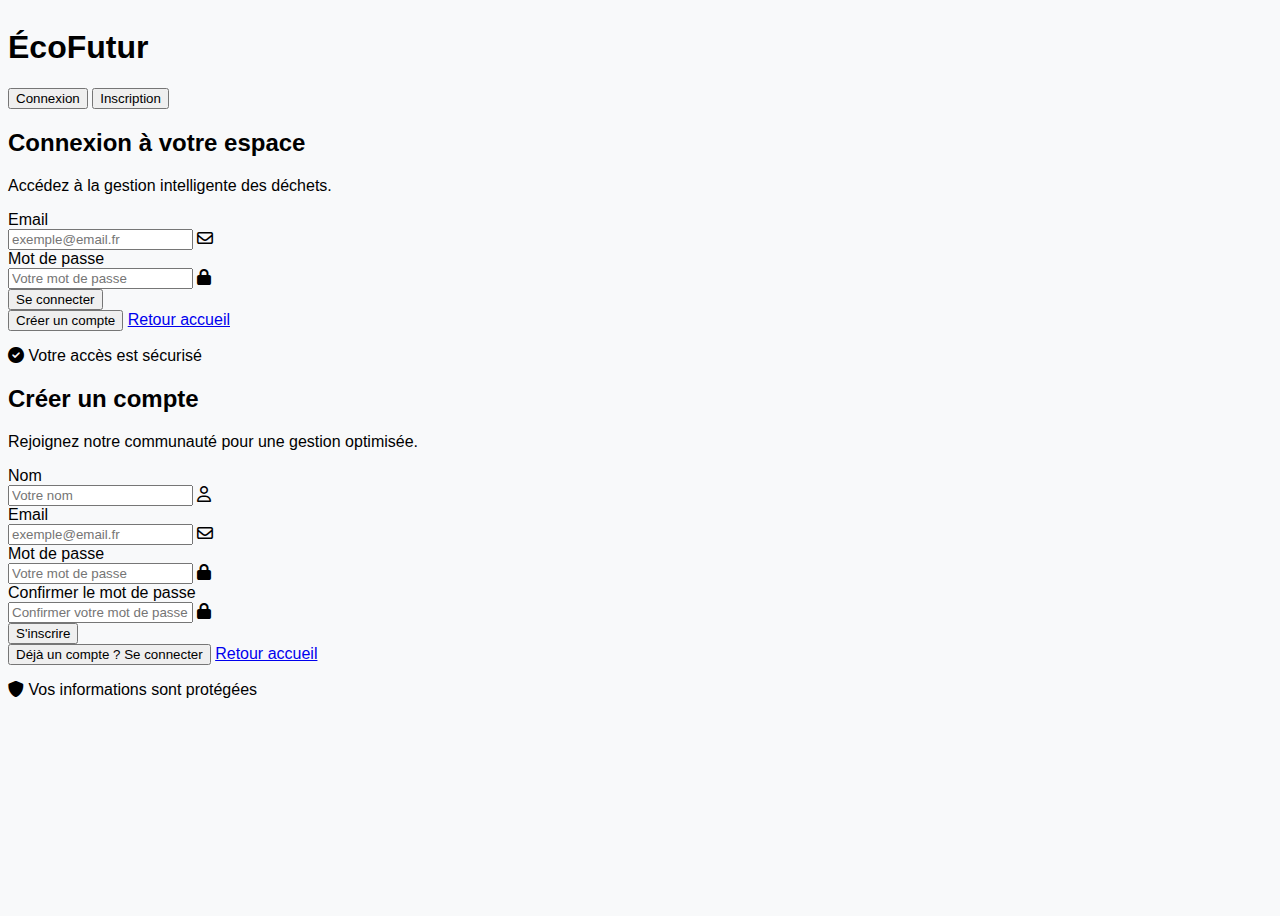
<file: auth.html>
<!DOCTYPE html>
<html lang="fr">
<head>
    <meta charset="UTF-8">
    <meta name="viewport" content="width=device-width, initial-scale=1.0">
    <title>ÉcoFutur - Connexion / Inscription</title>
    <link rel="stylesheet" href="style.css">
    <link rel="stylesheet" href="https://cdnjs.cloudflare.com/ajax/libs/font-awesome/6.0.0-beta3/css/all.min.css">
</head>
<body>
    <div class="container">
        <div class="form-wrapper">
            <div class="header">
                <h1>ÉcoFutur</h1>
                <div class="tabs">
                    <button class="tab active" data-tab="login">Connexion</button>
                    <button class="tab" data-tab="register">Inscription</button>
                </div>
            </div>
            <div class="form-container">
                <div class="login-form">
                    <h2>Connexion à votre espace</h2>
                    <p class="subtitle">Accédez à la gestion intelligente des déchets.</p>
                    <div class="input-group">
                        <label for="login-email">Email</label>
                        <div class="input-field">
                            <input type="email" id="login-email" placeholder="exemple@email.fr">
                            <i class="far fa-envelope"></i>
                        </div>
                    </div>
                    <div class="input-group">
                        <label for="login-password">Mot de passe</label>
                        <div class="input-field">
                            <input type="password" id="login-password" placeholder="Votre mot de passe">
                            <i class="fas fa-lock"></i>
                        </div>
                    </div>
                    <button class="submit-btn">Se connecter</button>
                    <div class="actions">
                        <button class="secondary-btn">Créer un compte</button>
                        <a href="#" class="link-btn">Retour accueil</a>
                    </div>
                    <p class="security-info"><i class="fas fa-check-circle"></i> Votre accès est sécurisé</p>
                </div>

                <div class="register-form hidden">
                    <h2>Créer un compte</h2>
                    <p class="subtitle">Rejoignez notre communauté pour une gestion optimisée.</p>
                    <div class="input-group">
                        <label for="register-name">Nom</label>
                        <div class="input-field">
                            <input type="text" id="register-name" placeholder="Votre nom">
                            <i class="far fa-user"></i>
                        </div>
                    </div>
                    <div class="input-group">
                        <label for="register-email">Email</label>
                        <div class="input-field">
                            <input type="email" id="register-email" placeholder="exemple@email.fr">
                            <i class="far fa-envelope"></i>
                        </div>
                    </div>
                    <div class="input-group">
                        <label for="register-password">Mot de passe</label>
                        <div class="input-field">
                            <input type="password" id="register-password" placeholder="Votre mot de passe">
                            <i class="fas fa-lock"></i>
                        </div>
                    </div>
                    <div class="input-group">
                        <label for="confirm-password">Confirmer le mot de passe</label>
                        <div class="input-field">
                            <input type="password" id="confirm-password" placeholder="Confirmer votre mot de passe">
                            <i class="fas fa-lock"></i>
                        </div>
                    </div>
                    <button class="submit-btn">S'inscrire</button>
                    <div class="actions">
                        <button class="secondary-btn">Déjà un compte ? Se connecter</button>
                        <a href="#" class="link-btn">Retour accueil</a>
                    </div>
                    <p class="security-info"><i class="fas fa-shield-alt"></i> Vos informations sont protégées</p>
                </div>
            </div>
        </div>
    </div>

    <script>
        const tabs = document.querySelectorAll('.tab');
        const loginForm = document.querySelector('.login-form');
        const registerForm = document.querySelector('.register-form');
        const createAccountBtn = document.querySelector('.login-form .secondary-btn');
        const loginBtnOnRegister = document.querySelector('.register-form .secondary-btn');

        tabs.forEach(tab => {
            tab.addEventListener('click', () => {
                tabs.forEach(t => t.classList.remove('active'));
                tab.classList.add('active');
                if (tab.dataset.tab === 'login') {
                    loginForm.classList.remove('hidden');
                    registerForm.classList.add('hidden');
                } else if (tab.dataset.tab === 'register') {
                    registerForm.classList.remove('hidden');
                    loginForm.classList.add('hidden');
                }
            });
        });

        createAccountBtn.addEventListener('click', () => {
            tabs.forEach(t => t.classList.remove('active'));
            tabs[1].classList.add('active');
            registerForm.classList.remove('hidden');
            loginForm.classList.add('hidden');
        });

        loginBtnOnRegister.addEventListener('click', () => {
            tabs.forEach(t => t.classList.remove('active'));
            tabs[0].classList.add('active');
            loginForm.classList.remove('hidden');
            registerForm.classList.add('hidden');
        });
    </script>
</body>
</html>
</file>
<file: style.css>
body {
    font-family: sans-serif;
    background-color: #f8f9fa;
    display: flex;
    min-height: 100vh;
}

.sidebar {
    /* Dégradé subtil du vert clair au vert moyen */
    background: linear-gradient(to bottom, #28a745, #218838);
    color: white;
    padding-top: 20px;
    width: 250px;
    flex-shrink: 0;
    transition: transform 0.3s ease-in-out;
    transform: translateX(0);
}

.sidebar.collapsed {
    transform: translateX(-250px);
}

.sidebar-brand {
    padding: 15px 20px;
    text-align: left;
    font-size: 1.2rem;
    font-weight: bold;
    display: flex;
    align-items: center;

    /* Léger dégradé sur le texte de la marque */
    background: linear-gradient(to right, rgba(255, 255, 255, 9), rgba(255, 255, 255, 0.7));
    -webkit-background-clip: text;
    -webkit-text-fill-color: transparent;
}

.sidebar-brand i {
    margin-right: 10px;
    font-size: 1.5rem;
}

.sidebar-menu {
    list-style: none;
    padding: 0;
    margin: 0;
}

.sidebar-menu li a {
    display: block;
    padding: 12px 20px;
    color: #e9ecef; /* Nuance de gris plus claire pour le texte */
    text-decoration: none;
    display: flex;
    align-items: center;
    transition: background-color 0.3s ease; /* Ajout de transition pour l'effet au survol */
}

.sidebar-menu li a:hover {
    /* Dégradé plus foncé au survol */
    background: linear-gradient(to right, #1e7e34, #155724);
    color: white;
}

.sidebar-menu li a i {
    margin-right: 15px;
    font-size: 1rem;
}

.content {
    flex-grow: 1;
    padding: 20px;
}

.dashboard-header {
    margin-bottom: 20px;
    font-size: 1.75rem;
    color: #343a40;
    display: flex;
    align-items: center;
    justify-content: space-between;
}

.hamburger-btn {
    background: none;
    border: none;
    color: #343a40;
    font-size: 1.5rem;
    cursor: pointer;
    padding: 0;
    margin-right: 15px;
    display: none; /* Masqué par défaut sur les grands écrans */
}

.dashboard-widgets {
    display: grid;
    grid-template-columns: repeat(auto-fit, minmax(320px, 1fr));
    gap: 20px;
    margin-bottom: 20px;
}

.widget {
    background-color: white;
    border-radius: 5px;
    padding: 15px;
    box-shadow: 0 0 5px rgba(0, 0, 0, 0.05);
    border: 1px solid #e0e0e0;
}

.widget-title {
    font-weight: bold;
    margin-bottom: 10px;
    color: #495057;
    font-size: 1.1rem;
    display: flex;
    align-items: center;
}

.widget-title i {
    margin-right: 8px;
    /* Léger dégradé sur les icônes des widgets */
    background: linear-gradient(to right, rgba(40, 167, 69, 0.8), rgba(40, 167, 69, 0.5));
    -webkit-background-clip: text;
    -webkit-text-fill-color: transparent;
}

/* Styles pour les nouveaux widgets */
.conditions-internes-info {
    display: flex;
    justify-content: space-around;
    align-items: center;
}

.condition-item {
    text-align: center;
}

.condition-item i {
    font-size: 2rem;
    margin-bottom: 5px;
}

.temperature-icon {
    color: #dc3545; /* Rouge */
}

.humidity-icon {
    color: #007bff; /* Bleu */
}

.alert-params-controls label {
    display: block;
    margin-bottom: 5px;
    font-size: 0.9rem;
    color: #495057;
}

.alert-level-slider-container {
    display: flex;
    align-items: center;
    margin-bottom: 10px;
}

.alert-level-slider {
    flex-grow: 1;
    margin-right: 10px;
}

.alert-level-value {
    width: 30px;
    text-align: right;
    font-size: 0.9rem;
    color: #495057;
}

.form-check {
    margin-bottom: 8px;
}

.btn-enregistrer {
    /* Léger dégradé sur le bouton enregistrer */
    background: linear-gradient(to bottom, #28a745, #218838);
    color: white;
    border: none;
    padding: 10px 15px;
    border-radius: 5px;
    cursor: pointer;
    font-size: 0.9rem;
    transition: background-color 0.3s ease;
}

.btn-enregistrer:hover {
    background: linear-gradient(to bottom, #1e7e34, #155724);
}

.emplacement-info {
    text-align: center;
}

.emplacement-info i {
    font-size: 3rem;
    color: #007bff;
    margin-bottom: 10px;
}

.emplacement-adresse {
    font-size: 0.9rem;
    color: #495057;
    margin-bottom: 10px;
}

.btn-voir-carte {
    background-color: transparent;
    color: #007bff;
    border: 1px solid #007bff;
    padding: 8px 15px;
    border-radius: 5px;
    cursor: pointer;
    font-size: 0.9rem;
    text-decoration: none;
    transition: background-color 0.3s ease;
}

.btn-voir-carte:hover {
    background-color: #e7f3ff;
}

.sidebar-bottom {
    padding: 10px 20px;
    text-align: left;
    position: absolute;
    bottom: 0;
    width: 100%;
    /* Dégradé plus foncé pour le bas de la sidebar */
    background: linear-gradient(to top, #343a40, #222);
    font-size: 0.9rem;
}

.sidebar-bottom a {
    color: #e9ecef; /* Nuance de gris plus claire */
    text-decoration: none;
    display: flex;
    align-items: center;
    transition: color 0.3s ease;
}

.sidebar-bottom a:hover {
    color: white;
}

.sidebar-bottom a i {
    margin-right: 10px;
}

/* Styles pour le graphique (placeholder) */
.chart-container {
    background-color: white;
    border-radius: 5px;
    padding: 15px;
    box-shadow: 0 0 5px rgba(0, 0, 0, 0.05);
    border: 1px solid #e0e0e0;
    margin-bottom: 20px;
}

.chart-placeholder {
    text-align: center;
    color: #6c757d;
    padding: 20px 0;
    font-size: 0.9rem;
}
.fill-level-chart-container {
    background-color: white;
    border-radius: 5px;
    padding: 15px;
    box-shadow: 0 0 5px rgba(0, 0, 0, 0.05);
    border: 1px solid #e0e0e0;
}

.chart-header {
    display: flex;
    justify-content: space-between;
    align-items: center;
    margin-bottom: 10px;
}

.chart-title {
    font-weight: bold;
    color: #495057;
    font-size: 1.1rem;
}

.chart-controls button {
    background-color: transparent;
    color: #007bff;
    border: 1px solid #007bff;
    padding: 6px 10px;
    border-radius: 3px;
    cursor: pointer;
    font-size: 0.8rem;
    margin-left: 5px;
    transition: background-color 0.3s ease, color 0.3s ease;
}

.chart-controls button.active {
    background-color: #007bff;
    color: white;
}

.chart-placeholder {
    text-align: center;
    color: #6c757d;
    padding: 15px 0;
    font-size: 0.9rem;
}

/* Responsivité */
@media (max-width: 768px) {
    body {
        flex-direction: column;
    }

    .dashboard-header {
        justify-content: flex-end;
    }

    .hamburger-btn {
        display: block;
    }

    .sidebar {
        position: fixed;
        top: 0;
        left: 0;
        height: 100%;
        z-index: 100;
        transform: translateX(-250px); /* Initialement caché */
    }

    .sidebar.open {
        transform: translateX(0);
    }

    .content {
        padding-top: 60px; /* Pour éviter le chevauchement avec la barre du haut si elle est fixe */
    }

    .dashboard-widgets {
        grid-template-columns: 1fr;
    }
}
</file>
